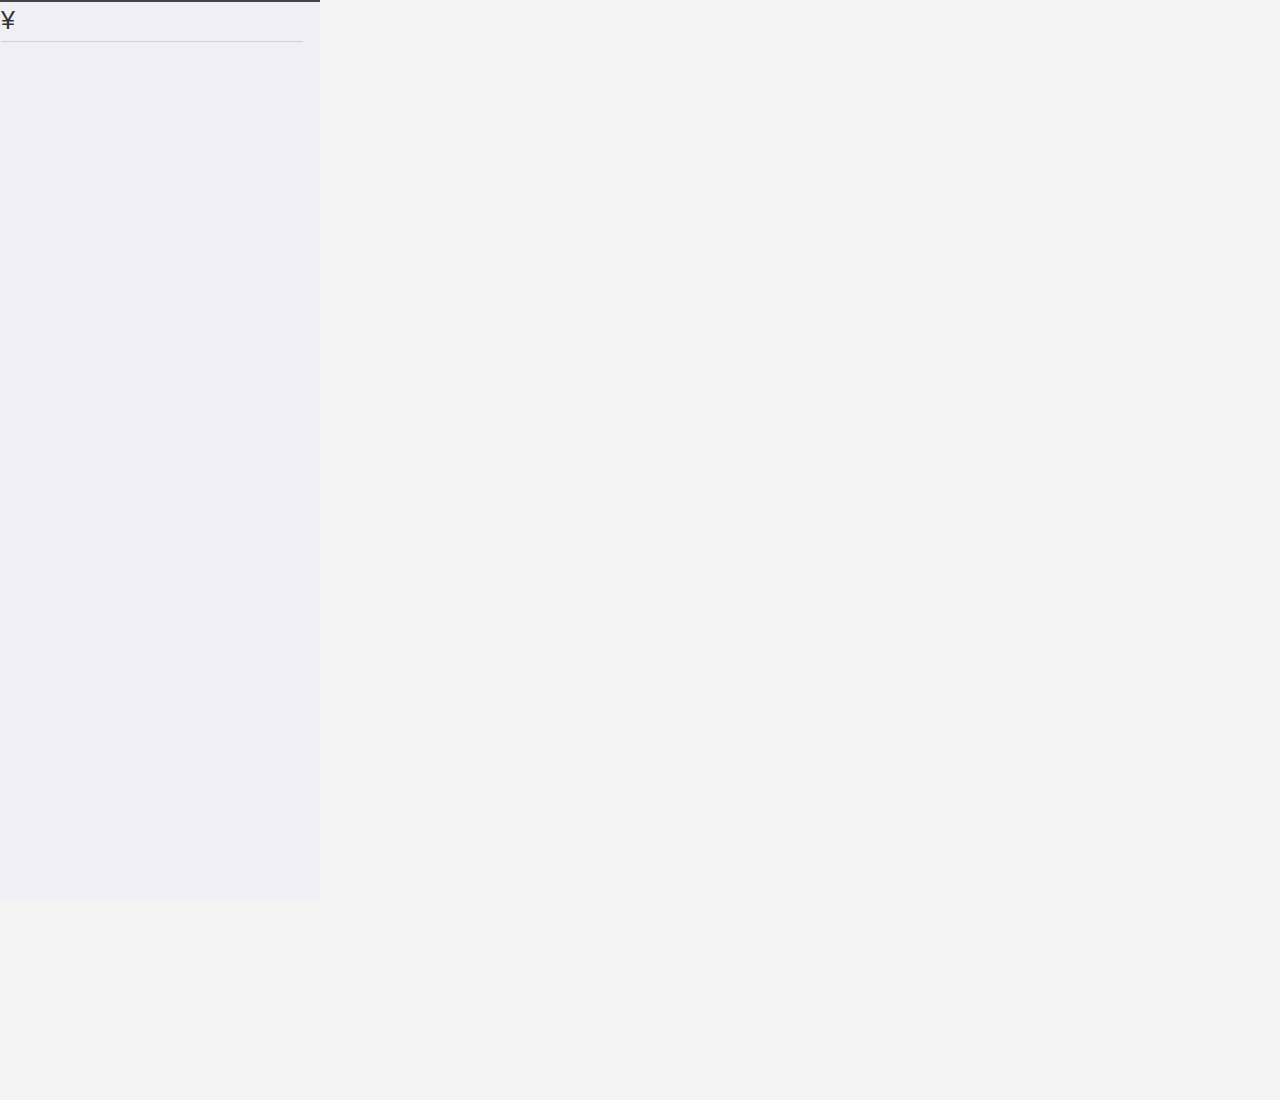
<file: pay/index.html>
<!DOCTYPE html>
    <html lang="en">
    <head>
        <meta charset="UTF-8">
        <meta name="viewport" content="width=device-width, initial-scale=1, maximum-scale=1, minimum-scale=1,user-scalable=no"/>
        <title>支付</title>
        <script src="js/fontSize.js" type="text/javascript"></script>
        <link href="css/index.css" rel="stylesheet"/>
        <style>
            html,
            body {
                height: 100%;
                overflow: hidden;
                position: fixed;
            }
            .wrap {
                position: relative;
                margin: auto;
                max-width: 640px;
                min-width: 320px;
                width: 100%;
                height: 100%;
                background: #F0EFF5;
                overflow: hidden;
            }
            .layer-content {
                position: absolute;
                left: 50%;
                bottom: -200px;
                width: 100%;
                max-width: 640px;
                height: auto;
                z-index: 12;
                -webkit-transform: translateX(-50%);
                transform: translateX(-50%);
            }
            .shuru {
                position: relative;
                margin-bottom: 10px;
            }

            .shuru div {
                border: none;
                width: 95%;
                height: 40px;
                font-size: 25px;
                line-height: 40px;
                border-bottom: 1px solid #CFCFCF;
                text-indent: 30px;
                outline: none;
                white-space: pre;
                overflow-x: scroll;
            }

            .shuru span {
                position: absolute;
                top: 5px;
                font-size: 25px;
            }
            .form_edit {
                width: 100%;
                background: #D1D4DD;
            }

            .form_edit> div {
                margin-bottom: 2px;
                margin-right: 0.5%;
                float: left;
                width: 33%;
                height: 45px;
                text-align: center;
                color: #333;
                line-height: 45px;
                font-size: 18px;
                font-weight: 600;
                background-color: #fff;
                border-radius: 5px;
            }

            .form_edit> div:nth-child(3n) {
                margin-right: 0;
            }

            .form_edit> div:last-child {
                background-color: #DEE1E9;
            }
            .active{
                background-color: #67F85B!important;
            }
        </style>
    </head>
<body>
    <div class="wrap">
        <div class="clear pad4 bgw">
            <img src="image/shop.png" class="shop_img fl"/>
            <p class="shop fl fs32">杂粮煎饼-建外SOHO店</p>
        </div>
    <div class="bgw pad4 pd">
        <form method="post" action="###" id="money_form">
            <div class="mt4 input_money">
                <p class="fs32">消费金额(可询问工作人员应缴费用总额)</p>
                <p class="mt56">
                    <div class="shuru">
                        <span>&yen;</span>
                        <div id="div"></div>
                    </div>
                </p>
            </div>
            <input type="hidden" id="money_val"/>
            <input type="button" value="确认支付" id="btn" class="active pay_btn" disabled="disabled"/>
        </form>
    </div>
    <div class="pad4">
        <p class="support pos_re">
            <i class="line pos_ab l1"></i>
            由运通商务提供技术支持
            <i class="line pos_ab l2"></i>
        </p>
    </div>
</div>

    <div class="layer-content">
        <div class="form_edit clearfix clear">
            <div class="num">1</div>
            <div class="num">2</div>
            <div class="num">3</div>
            <div class="num">4</div>
            <div class="num">5</div>
            <div class="num">6</div>
            <div class="num">7</div>
            <div class="num">8</div>
            <div class="num">9</div>
            <div class="num">.</div>
            <div class="num">0</div>
            <div id="remove">删除</div>
        </div>
    </div>
<script src="js/jquery-3.1.1.min.js"></script>
<script>
    $(function(){
        // 监听#div内容变化，改变支付按钮的颜色
        $('#div').bind('DOMNodeInserted', function(){
            if($("#div").text()!="" || $("#div").text()>'0'){
                $('.pay_btn').removeClass('active');
                $('.pay_btn').attr('disabled', false);
            }else{
                $('.pay_btn').addClass('active');
                $('.pay_btn').attr('disabled', true);
            }
        });
        $('#div').trigger('DOMNodeInserted');

        $('.shuru').click(function(e){
            $('.layer-content').animate({
                bottom: 0
            }, 200);
            e.stopPropagation();
        });
        $('.wrap').click(function(){
            $('.layer-content').animate({
                bottom: '-200px'
            }, 200)
        });

        $('.form_edit .num').click(function(){
            var oDiv = document.getElementById("div");
            oDiv.innerHTML += this.innerHTML;
        });
        $('#remove').click(function(){
            var oDiv = document.getElementById("div");
            var oDivHtml = oDiv.innerHTML;
            oDiv.innerHTML = oDivHtml.substring(0,oDivHtml.length-1);
        });
        $("#btn").on("click",function(){
            $("#money_val").val($("#div").text());
            console.log($("#div").text());
            console.log($("#money_val").val());
            $("#money_form").submit();
        })
        $("#sub1").on('click',function(e){
            if($("#uname").val() == ''){
                e.preventDefault();
                alert('用户名不能为空！');
            }else if($("#upass").val() == ''){
                e.preventDefault();
                alert('密码不能为空！');
            }else {
                $("#vgForm").submit();
            }
        })
    })
</script>
</body>
</html>
</file>
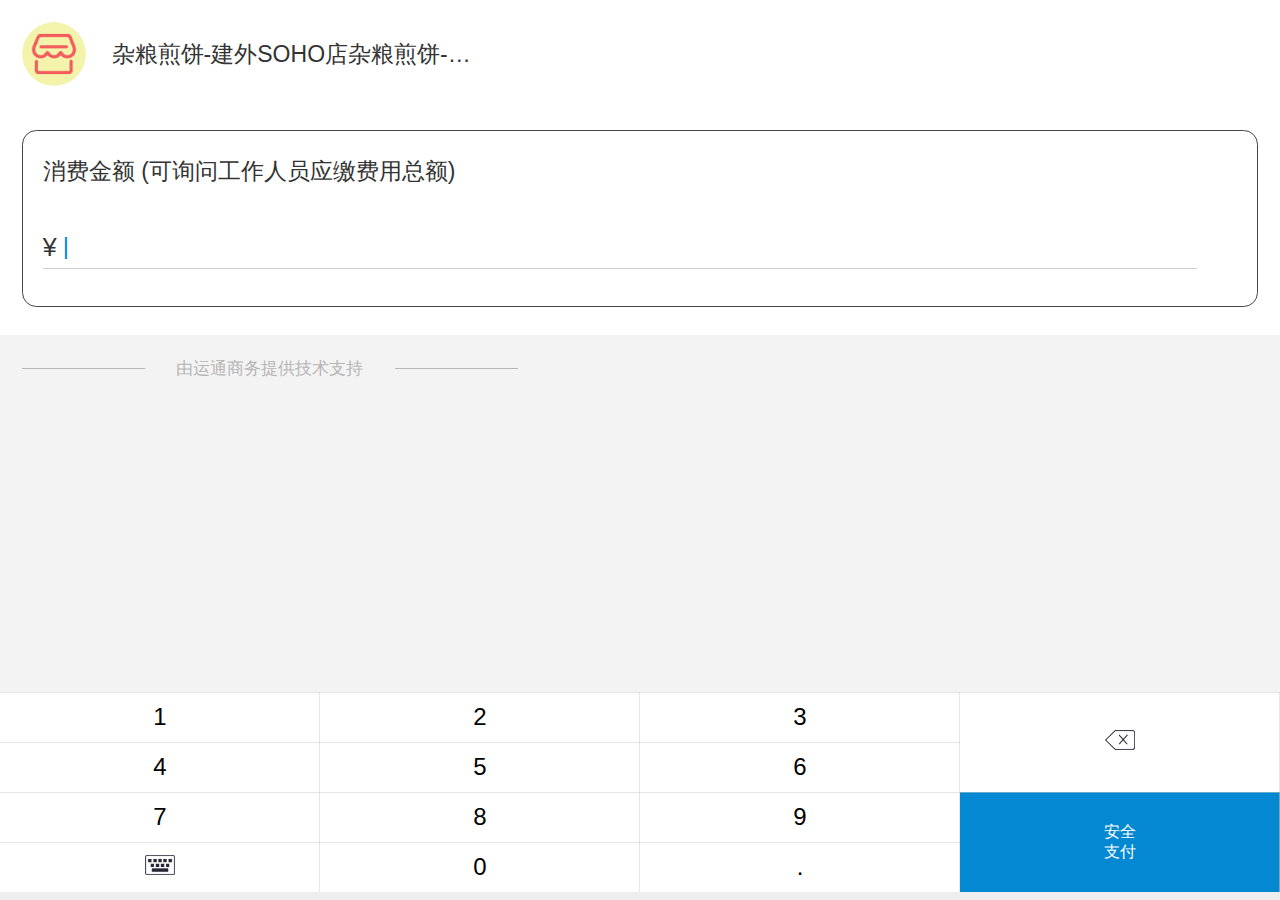
<file: pay/keyPlug/index.html>
<!DOCTYPE html>
<html lang="en">
<head>
    <meta charset="UTF-8">
    <meta name="viewport" content="width=device-width, initial-scale=1, maximum-scale=1, minimum-scale=1,user-scalable=no"/>
    <title>键盘</title>
    <script src="js/fontSize.js" type="text/javascript"></script>
    <!--基础样式 和本例中输入框样式-->
    <link href="css/index.css" rel="stylesheet"/>
    <!--键盘样式-->
    <link href="css/key.css" rel="stylesheet"/>
    <style>
        .mask{
            width: 100%;
            height: 100%;
            position: fixed;
            top: 0;
            left: 0;
            background-color: rgba(0,0,0,0.3);
            color: #000000;
            display: none;
        }
        .alert{
            width: 7.733333rem;
            height: 5.52rem;
            background-color: #ffffff;
            border-radius: 10px;
            position: absolute;
            top: 0;
            left: 0;
            right: 0;
            bottom: 0;
            margin: auto;
        }
        .alert p{
            width: 7.733333rem;
            text-align: center;
        }
        .alert p:first-child{
            border-bottom: 1px solid #ECEDEE;
            height: 1.333333rem;
            line-height: 1.333333rem;
            font-size: 0.48rem;
        }
        .tip_spe{
            font-size: 0.4rem;
            color: #DE2020;
            padding: 0.5rem 0.2rem 0 0.2rem;
            width: 7.333333rem!important;
        }
        .sure{
            width: 4.906667rem;
            height: 1rem;
            position: absolute;
            color: #6093fc;
            border: 1px solid #6093fc;
            background-color: #ffffff;
            border-radius: 10px;
            left: 0;
            right: 0;
            bottom: 0.88rem;
            margin: auto;
            -webkit-appearance: none;
            font-size: 0.4rem;
        }
    </style>
    <script>
        var userAgent = navigator.userAgent.toLowerCase();
        var verson = '';
        if(userAgent.match(/MicroMessenger/i)=="micromessenger") {
            verson = 'wx';
        }else if(userAgent.match(/Alipay/i)=="alipay"){
            verson = 'ali';
        }
        else {
//            window.location.href = 'tips.html';

        }
        var url = window.location.href;
        var para = url.split('?')[1];
        var to = para.split('=')[1];
        /*获取店铺信息*/
        var shops = document.getElementsByClassName('shop');
        var xhr = new XMLHttpRequest();
        xhr.open('get','http://machong8888.6655.la/pay/shopname?token='+to,true);
        xhr.send(null);
        xhr.onreadystatechange = function(){
            if (xhr.readyState == 4){
                if(xhr.status == 200){
                    var result = xhr.responseText;
                    var res = JSON.parse(result);
                    if(res.status == 1){
                        shops[0].innerHTML = res.data;
                    }else if(res.status == 0){
                        tip.innerHTML = res.data;
                        mask.style.display = 'block';
                    }

                }
            }
        };
    </script>
</head>
<body>
<div class="wrap">
    <div class="clear pad4 bgw">
        <img src="image/shop.png" class="shop_img fl"/>
        <p class="shop fl fs32" style="width: 7rem;white-space:nowrap;overflow:hidden;text-overflow:ellipsis;">杂粮煎饼-建外SOHO店杂粮煎饼-建外SOHO店杂粮煎饼-建外SOHO店杂粮煎饼-建外SOHO店杂粮煎饼-建外SOHO店</p>
    </div>
    <div class="bgw pad4 pd">
        <div class="mt4 input_money">
            <p class="fs32">消费金额&nbsp;(可询问工作人员应缴费用总额)</p>
            <div class="mt56">
                <div class="shuru">
                    <span class="rmb">&yen;</span>
                    <div id="div" class="show"></div>
                    <div id="mdiv1"><span id="guangbiao">|</span></div>
                </div>
            </div>
        </div>
    </div>
</div>
<!--键盘容器-->
<div id="key"></div>
<div class="pad4">
    <p class="support pos_re">
        <i class="line pos_ab l1"></i>
        由运通商务提供技术支持
        <i class="line pos_ab l2"></i>
    </p>
</div>
<!--提示弹框-->
<div id="mask" class="mask">
    <div class="alert">
        <p id="error">提示</p>
        <p id="tip" class="tip_spe">请输入</p>
        <input type="button" value="确认" class="sure" id="sure"/>
    </div>
</div>
<!--引入插件-->
<script src="js/key.js" type="text/javascript"></script>
<script>
    var tip = document.getElementById('tip');
    var sure = document.getElementById('sure');
    var mask = document.getElementById('mask');
    sure.onclick = function(){
        mask.style.display = 'none';
        if(verson == 'wx'){
            //取消支付 退出微信浏览器
            WeixinJSBridge.call('closeWindow');
        }
        if(verson == 'ali'){
            //取消支付 退出支付宝浏览器
            AlipayJSBridge.call('vibrate');
            AlipayJSBridge.call('toast', {
                content: '支付取消！',
                type: 'fail',
                duration: 1000
            }, function(){
                AlipayJSBridge.call('closeWebview');
            });
        }
    };
    /*实例化插件*/
    var definedKey = new CreatKey();
    definedKey.keyInit({
        ele:"key",      /*容器div id*/
        cursor:"guangbiao", /*光标id*/
        num:"div",       /*显示输入数值的div id*/
        ale:"mask",   /*弹框*/
        tip:"tip",     /*弹框信息*/
        sure:"sure",    /*确认按钮*/
        token:to,       /*获取的token值*/
        browser:verson   /*浏览器是微信还是支付宝内置的*/
    });
</script>
</body>
</html>
</file>
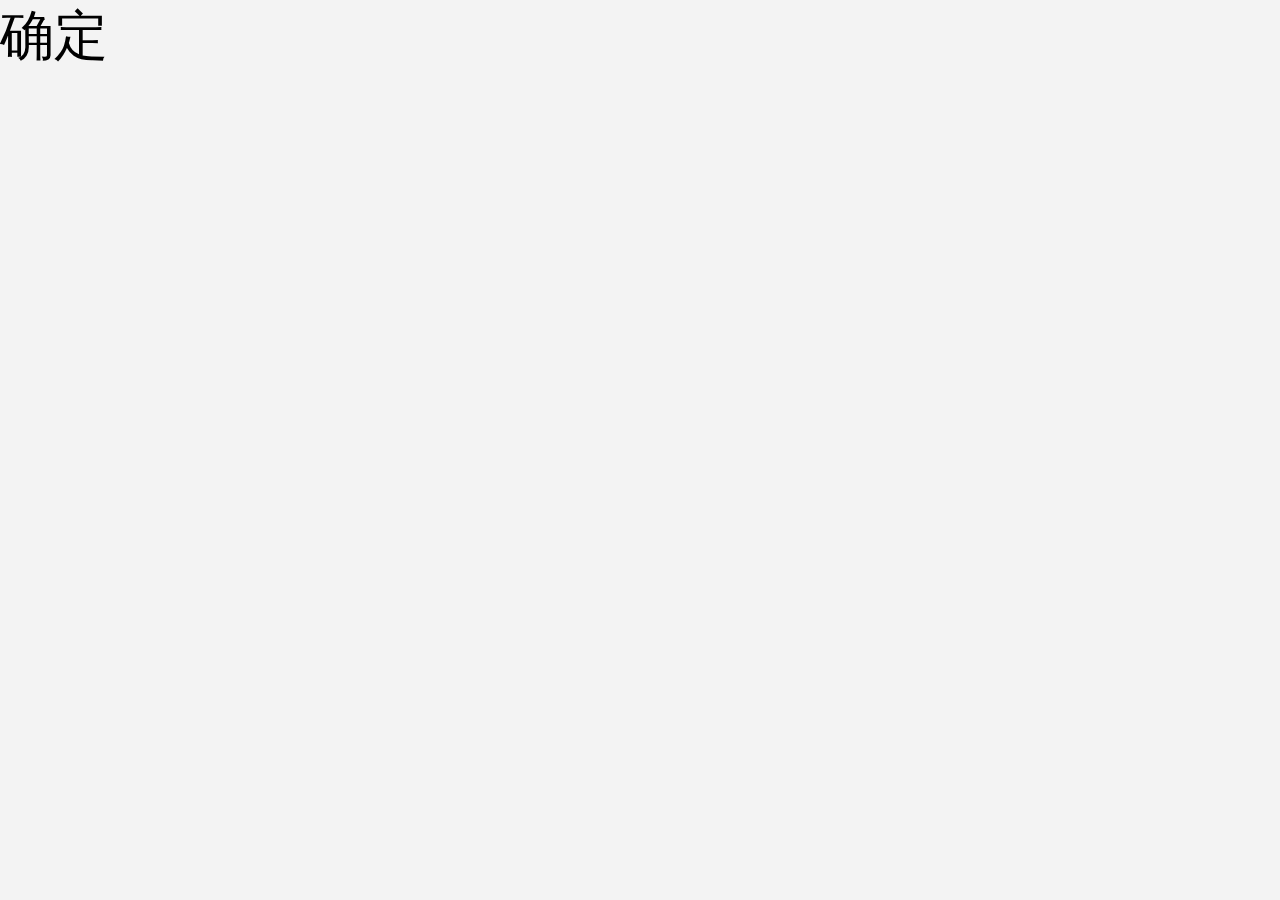
<file: pay/alert.html>
<!DOCTYPE html>
<html lang="en">
<head>
    <meta charset="UTF-8">
    <meta name="viewport" content="width=device-width, initial-scale=1, maximum-scale=1, minimum-scale=1,user-scalable=no"/>
    <title>出库</title>
    <script src="js/fontSize.js" type="text/javascript"></script>
    <link href="css/index.css" rel="stylesheet"/>
    <style>
        .theme-popover-mask {
            z-index: 9998;
            position:fixed;
            top:0;
            left:0;
            width:100%;
            height:100%;
            background:rgba(0,0,0,0.4);
            display:none
        }
        .theme-popover {
            z-index:9999;
            position:fixed;
            top:50%;
            left:50%;
            margin-top: -2rem;
            margin-left: -4rem;
            width:8rem;
            height: 4rem;
            border-radius:10px;
            border:solid 1px #666;
            background-color:#fff;
            display:none;
            box-shadow: 0 0 0.133333rem #666;
        }
        .theme-poptit {
            height: 1rem;
            line-height: 1rem;
            position: relative;
            font-size: 0.426666rem;
            font-weight: bold;
            text-align: center;
        }
        .theme-popbod{
            text-align: center;
            border-bottom: 1px solid #ddd;
            height: 1.8rem;
            font-size: 0.32rem;
            line-height: 1.8rem;
        }
        .close{
            font-size: 0.32rem;
            text-align: center;
            height: 1.2rem;
            line-height: 1.2rem;
        }
    </style>
</head>
<body>
<div class="theme-buy">
    <a class="btn btn-primary btn-large theme-login" href="javascript:;">确定</a>
</div>
<div class="theme-popover-mask">
    <div class="theme-popover">
        <div class="theme-poptit">
            错误提示
        </div>
        <div class="form-div">
            <div class="theme-popbod">
                您输入的金额不正确
            </div>
        </div>
        <div class="close">
            知道了
        </div>
    </div>
</div>
<script type="text/javascript">
    var btn = document.getElementsByClassName("btn")[0];
    var popover = document.getElementsByClassName("theme-popover")[0];
    var mask = document.getElementsByClassName("theme-popover-mask")[0];
    var close = document.getElementsByClassName("close")[0];
    btn.onclick = function(){
        mask.style.display = "block";
        popover.style.display = "block";
    };
    close.onclick = function(){
        mask.style.display = "none";
        popover.style.display = "none";
    }
</script>
</body>
</html>
</file>
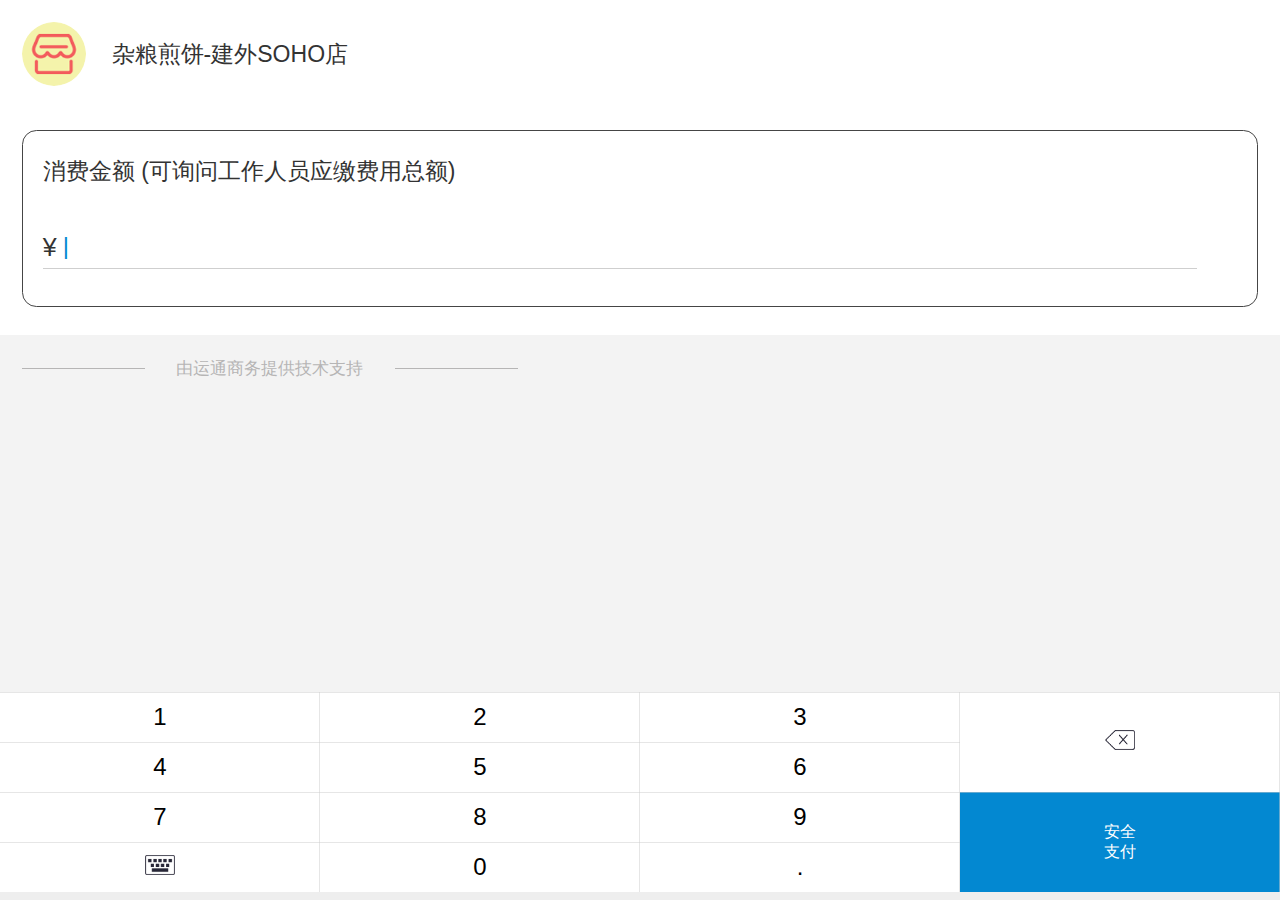
<file: pay/jianpan.html>
<!DOCTYPE html>
<html lang="en">
<head>
    <meta charset="UTF-8">
    <meta name="viewport" content="width=device-width, initial-scale=1, maximum-scale=1, minimum-scale=1,user-scalable=no"/>
    <title>键盘</title>
    <script src="js/fontSize.js" type="text/javascript"></script>
    <link href="css/index.css" rel="stylesheet"/>
    <style>
        .head article{color:#fff;font-size:18px;}
        #mdiv1{position:absolute;z-index:1;left:20px;top:4px;font-size:24px;color:#0388d1;}
        .foot{position:fixed;left:0;bottom:0;height:208px;background:#eee;width:100%;display:block;}
        .foot_key{width:100%;height:208px;background:#eee;moz-user-select: -moz-none;-moz-user-select: none;-o-user-select:none;-khtml-user-select:none;-webkit-user-select:none;-ms-user-select:none;user-select:none;}
        .tab_key{width:100%;border-collapse: collapse;}
        .tab_key tr td{width:25%;text-align: center;line-height: 50px;font-size: 24px;background: #fff;position: relative;}
        .tab_key tr td:after{content: "";position: absolute;left: 0;top: 0;width: 200%;height: 200%;border-right: 1px solid #ccc;border-top: 1px solid #ccc;-webkit-box-sizing: border-box;box-sizing: border-box;-webkit-transform: scale(0.5);transform: scale(0.5);-webkit-transform-origin: left top;transform-origin: left top;}
        .shuru {position: relative;margin-bottom: 10px;  }
        .show {border: none;width: 95%;height: 40px;font-size: 25px;line-height: 40px;border-bottom: 1px solid #CFCFCF;text-indent: 30px;outline: none;white-space: pre;overflow-x: scroll;}
        .rmb{position: absolute;top: 5px;font-size: 25px;}
        .form_edit> div {margin-bottom: 2px;margin-right: 0.5%;float: left;width: 33%;height: 45px;text-align: center;color: #333;line-height: 45px;font-size: 18px;font-weight: 600;background-color: #fff;border-radius: 5px;}
        .theme-popover-mask {
            z-index: 9998;
            position:fixed;
            top:0;
            left:0;
            width:100%;
            height:100%;
            background:rgba(0,0,0,0.4);
            display:none;
        }
        .theme-popover {
            z-index:9999;
            position:fixed;
            top:50%;
            left:50%;
            margin-top: -2rem;
            margin-left: -4rem;
            width:8rem;
            height: 4rem;
            border-radius:10px;
            border:solid 1px #666;
            background-color:#fff;
            display: block;
            box-shadow: 0 0 0.133333rem #666;
        }
        .theme-poptit {
            height: 1rem;
            line-height: 1rem;
            position: relative;
            font-size: 0.426666rem;
            font-weight: bold;
            text-align: center;
        }
        .theme-popbod{
            text-align: center;
            border-bottom: 1px solid #ddd;
            height: 1.8rem;
            font-size: 0.32rem;
            line-height: 1.8rem;
        }
        .close{
            font-size: 0.32rem;
            text-align: center;
            height: 1.2rem;
            line-height: 1.2rem;
        }
    </style>
</head>
<body>
<div class="wrap">
    <div class="clear pad4 bgw">
        <img src="image/shop.png" class="shop_img fl"/>
        <p class="shop fl fs32">杂粮煎饼-建外SOHO店</p>
    </div>
    <div class="bgw pad4 pd">
        <form method="post" action="###" id="money_form">
            <div class="mt4 input_money">
                <p class="fs32">消费金额&nbsp;(可询问工作人员应缴费用总额)</p>
                <p class="mt56">
                <div class="shuru">
                    <span class="rmb">&yen;</span>
                    <div id="div" class="show"></div>
                    <div id="mdiv1"><span id="guangbiao">|</span></div>
                </div>
                </p>
            </div>
            <input type="hidden" id="money_val"/>
        </form>
    </div>
    <div class="pad4">
        <p class="support pos_re">
            <i class="line pos_ab l1"></i>
            由运通商务提供技术支持
            <i class="line pos_ab l2"></i>
        </p>
    </div>
</div>
<!--键盘-->
<footer class="foot" id="foot">
    <div class="foot_key" id="foot_key">
        <table class="tab_key">
            <tr>
                <td>1</td>
                <td>2</td>
                <td>3</td>
                <td rowspan="2"><img src="image/del.png" width="30" height="20"></td>
                </tr>
            <tr>
                <td>4</td>
                <td>5</td>
                <td>6</td>
            </tr>
            <tr>
                <td>7</td>
                <td>8</td>
                <td>9</td>
                <td id="paybtn" rowspan="2" style="line-height:20px;background:#0388d1;color:#fff;font-size:16px">安全<br>支付</td>
            </tr>
            <tr>
                <td id="svgLineTutorial" ><img src="image/key.png" width="30" height="20"></td>
                <td>0</td>
                <td>.</td>
            </tr>
        </table>
    </div>
</footer>
<div class="theme-popover-mask">
    <div class="theme-popover">
        <div class="theme-poptit">
            错误提示
        </div>
        <div class="form-div">
            <div class="theme-popbod">
                您输入的金额不正确
            </div>
        </div>
        <div class="close">
            知道了
        </div>
    </div>
</div>
<script src="js/jquery-3.1.1.min.js"></script>
<script>
    $(function(){
        /*光标闪动*/
        var itvShow = true;
        var itv = setInterval(function(){
            if(itvShow){
                itvShow = false;
                $('#guangbiao').show();
            }else{
                itvShow = true;
                $('#guangbiao').hide();
            }
        },600);
        /*点击改变背景色*/

        var el = null;
        function getEvent(el, e, type) {
            e = e.changedTouches[0];
            var event = document.createEvent('MouseEvents');
            event.initMouseEvent(type, true, true, window, 1, e.screenX, e.screenY, e.clientX, e.clientY, false, false, false, false, 0, null);
            event.forwardedTouchEvent = true;
            return event;
        }
        $('td').on('touchstart',function(e){
            var firstTouch = e.touches[0];
            el = firstTouch.target;
            var obj = $(this);
            backColor = obj.css('background');
            $(el).css('background','#ccc');
            setTimeout(function(){
                obj.css('background',backColor);
            },50);
        });
        $('td').on('touchend',function(e){
            e.preventDefault();
            var event = getEvent(el, e, 'click');
            el.dispatchEvent(event);
        });
        $('td').on('click', function (e) {
            $("#mdiv1").hide();
            var key = $(this).html();
            if(key=='<img src="image/del.png" width="30" height="20">' ||
                    key=='<img src="image/del.png" width="30" height="20" style="-webkit-touch-callout: none; -webkit-user-select: none;">'){
                key='X';
            }
            if(key=='安全<br>支付'){
                pay();
                return;
            }
            if(key=='<img src="image/key.png" width="30" height="20">' ||
                    key=='<img src="image/key.png" width="30" height="20" style="-webkit-touch-callout: none; -webkit-user-select: none;">'){
                clskey();
                return;
            }
            hkey(key);
        });
        $("#div").on("click",function(){
            showkey();
        });
        var reg = /(^[1-9]([0-9]+)?(\.[0-9]{1,2})?$)|(^(0){1}$)|(^[0-9]\.[0-9]([0-9])?$)/;
        function pay(){
            $("#money_val").val($("#div").html());
            if(!reg.test($("#money_val").val())){
                $(".theme-popover-mask").show();
            }else {
                $("#money_form").submit();
            }
        }
        function hkey(v){
            if(v == 'X'){
                var str = $("#div").html();
                if(str!=""){
                    $("#div").html(str.substring(0,str.length-1));
                }else {
                    $("#mdiv1").show();
                }
            }else {
                $("#div").html($("#div").html()+v);
            }
        }
        function clskey(){
            $("footer").hide();
            $('#mdiv1').hide();
            window.scrollTo(0,0);
        }
        function showkey(){
            $("footer").show();
            $("#mdiv1").show();
        }

        $(".close").on('click',function(){
            $("#div").html('');
            $('.theme-popover-mask').hide();
        })
    })
</script>
</body>
</html>
</file>
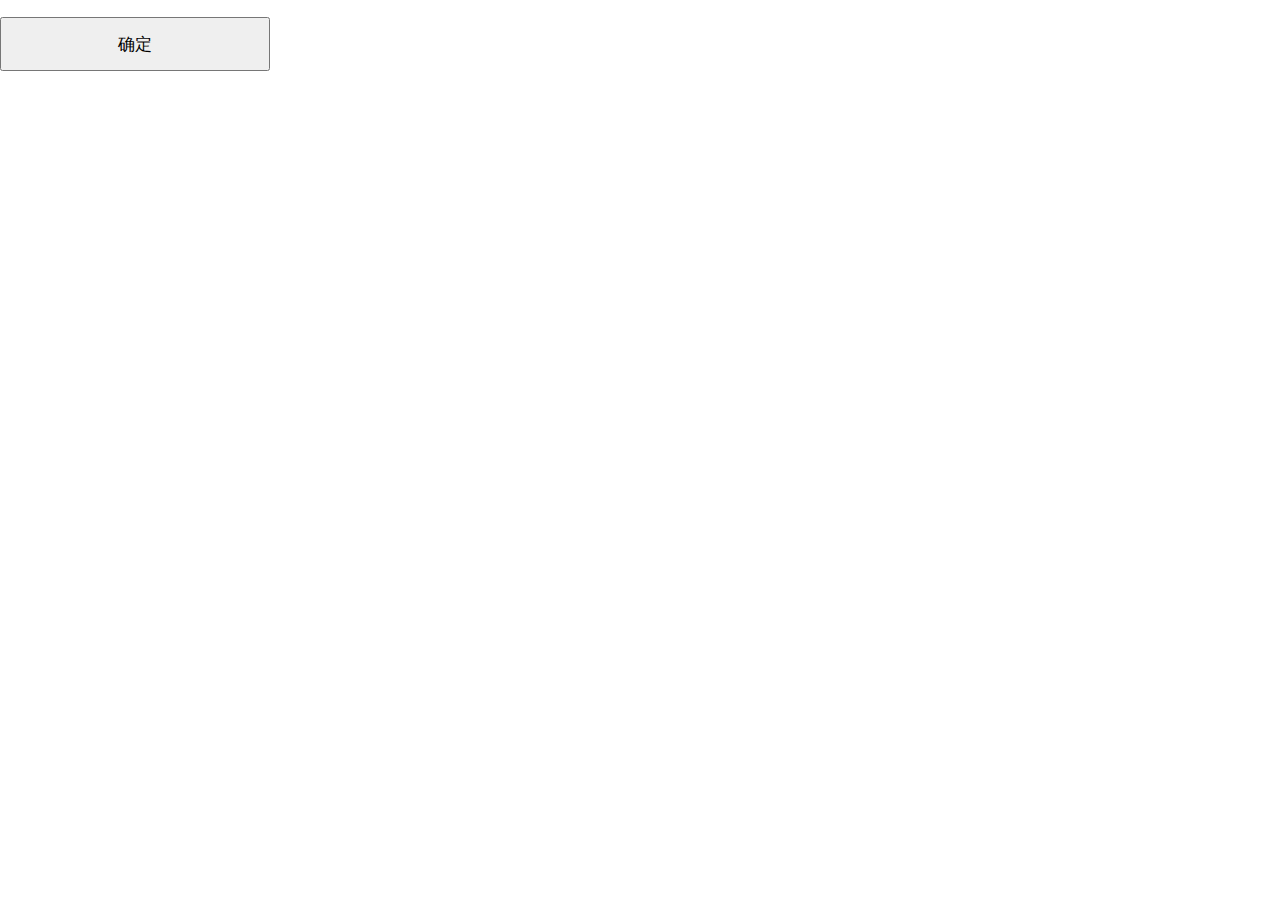
<file: pay/big/bing.html>
<!DOCTYPE html>
<html lang="en">
<head>
    <meta charset="UTF-8">
    <meta name="viewport" content="width=device-width, initial-scale=1, maximum-scale=1, minimum-scale=1,user-scalable=no"/>
    <title>Title</title>
    <script src="fontSize.js"></script>
    <link href="big.css" rel="stylesheet"/>
</head>
<body>
    <input value="确定" type="button" style="width: 5rem;height: 1rem;font-size: 0.32rem"/>
    <div class="mask">
        <div class="alert_pover">
            <div class="alert">
                <div class="theme-poptit">
                    错误提示
                </div>
                <div class="form-div">
                    <div class="theme-popbod">
                        您输入的金额不正确
                    </div>
                </div>
                <div class="close">
                    知道了
                </div>
            </div>
        </div>
    </div>
    <script src="jquery-1.8.3.min.js"></script>
<script>
    $(function(){
        $("input").on("click",function(){
            $(".mask").show();
        })
        $(".close").on("click",function(){
            $(".mask").hide();
        });
    })
</script>
</body>
</html>
</file>
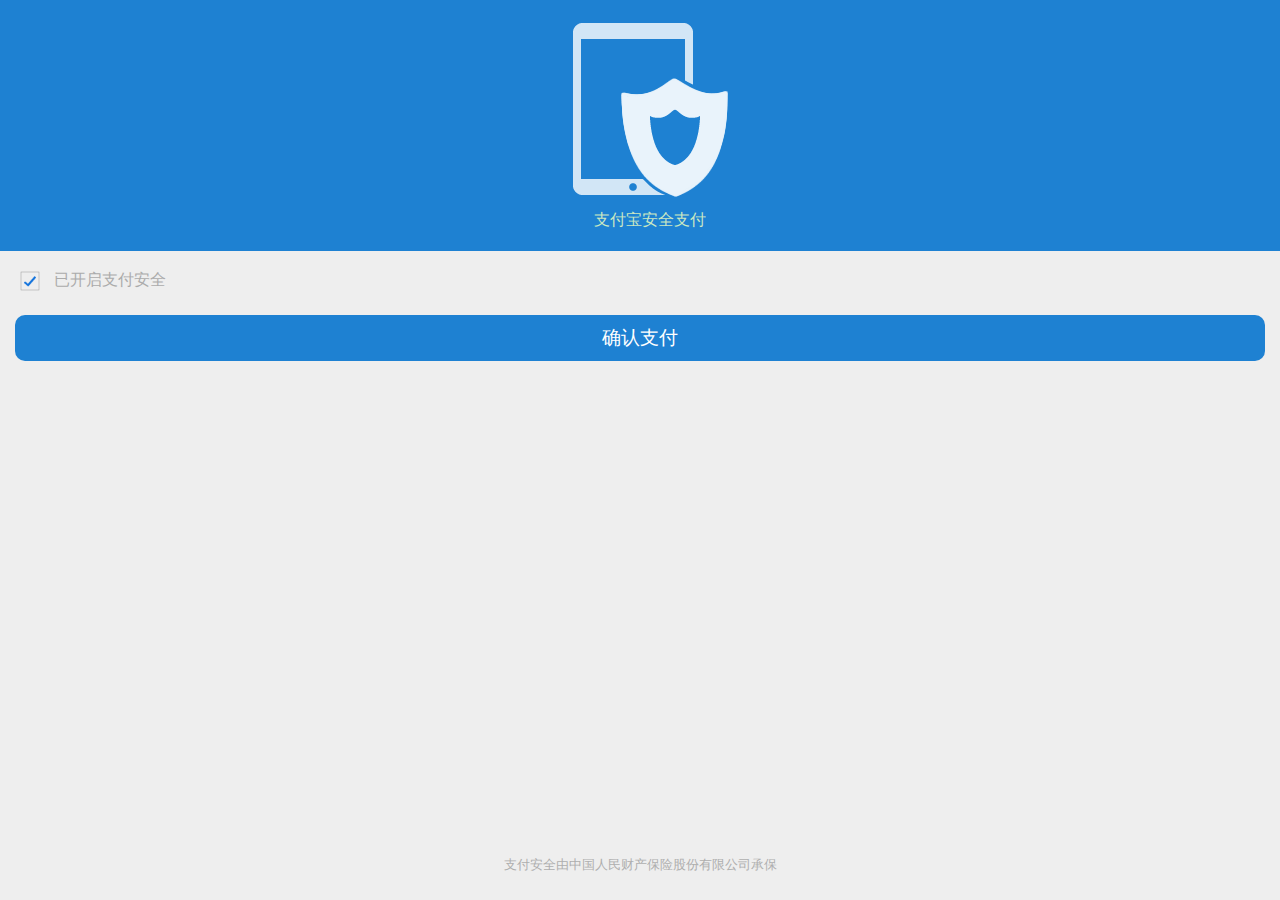
<file: pay/keyPlug/ali-safePay.html>
<!DOCTYPE html>
<html>
<head>
    <title>支付宝安全支付</title>
    <meta http-equiv="Content-Type" content="text/html;charset=utf-8">
    <meta name="viewport" content="width=device-width,initial-scale=1.0,maximum-scale=1.0,user-scalable=0" />
    <meta name="apple-mobile-web-app-capable" content="yes">
    <meta name="apple-mobile-web-app-status-bar-style" content="black">
    <meta name="format-detection" content="telephone=no">
    <style type="text/css">
        body{padding: 0;margin:0;background-color:#eeeeee;font-family: '黑体';}
        .pay-main{background-color: #1E81D2;padding-top: 20px;padding-left: 20px;padding-bottom: 20px;}
        .pay-main img{margin: 0 auto;display: block;}
        .pay-main .lines{margin: 0 auto;text-align: center;color:#cae8c2;font-size:12pt;margin-top: 10px;}
        .tips .img{margin: 20px;}
        .tips .img img{width:20px;}
        .tips span{vertical-align: top;color:#ababab;line-height:18px;padding-left: 10px;padding-top:0px;}
        .action{background:#1E81D2;padding: 10px 0;color:#ffffff;text-align: center;font-size:14pt;border-radius: 10px 10px; margin: 15px;}
        .action:focus{background:#1E81D2;}
        .action.disabled{background-color:#aeaeae;}
        .footer{position: absolute;bottom:0;left:0;right:0;text-align: center;padding-bottom: 20px;font-size:10pt;color:#aeaeae;}
        .footer .ct-if{margin-top:6px;font-size:8pt;}
    </style>
</head>
<body>
<div class="conainer">
    <div class="pay-main">
        <img src="image/pay_logo.png"/>
        <div class="lines"><span>支付宝安全支付</span></div>
    </div>
    <div class="tips">
        <div class="img">
            <img src="image/pay_ok_ali.png"/>
            <span>已开启支付安全</span>
        </div>
    </div>
    <div id="action" class="action">确认支付</div>
    <div class="footer"><div>支付安全由中国人民财产保险股份有限公司承保</div><div class="ct-if"></div></div>
</div>
<script type="text/javascript">

</script>
</body>
</html>
</file>
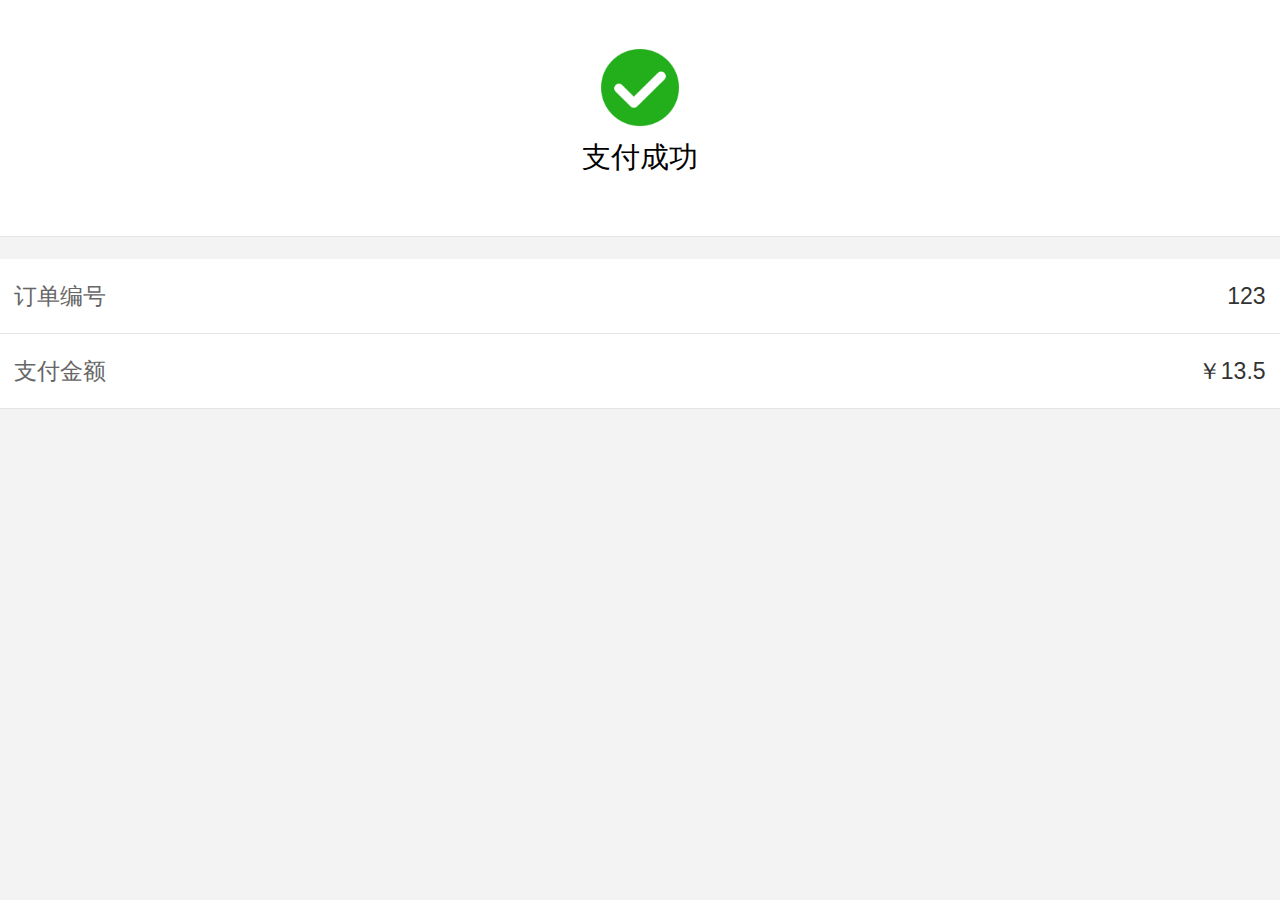
<file: pay/keyPlug/success.html>
<!DOCTYPE html>
<html lang="en">
<head>
    <meta charset="UTF-8">
    <meta name="viewport" content="width=device-width, initial-scale=1, maximum-scale=1, minimum-scale=1,user-scalable=no"/>
    <title>支付完成</title>
    <script src="js/fontSize.js" type="text/javascript"></script>
    <link href="css/success.css" rel="stylesheet"/>
</head>
<body>
    <div class="cont bor">
        <div class="center">
            <img src="image/success.png" class="suc_icon"/>
            <p class="suc_text">支付成功</p>
        </div>
    </div>
    <div class="mes_detail">
        <div class="mes_area bor clear">
            <span class="font fl">订单编号</span>
            <span class="num_fon fr" id="order">10021014830713813446358</span>
        </div>
        <div class="mes_area bor clear">
            <span class="font fl">支付金额</span>
            <span class="num_fon fr" id="amount">30.00</span>
            <span class="num_fon fr">￥</span>
        </div>
    </div>
<script>
    var amount = document.getElementById('amount');
    var order = document.getElementById('order');
    //var url = window.location.href;
    var arr = [];
    var url = 'html?order=123&amount=13.5';
    var para = url.split('?')[1];
    var list = para.split('&');
    for(var i = 0; i<list.length;i++){
        var s = list[i].split('=')[1];
        arr.push(s);
    }
    order.innerHTML = arr[0];
    amount.innerHTML = arr[1];
</script>
</body>
</html>
</file>
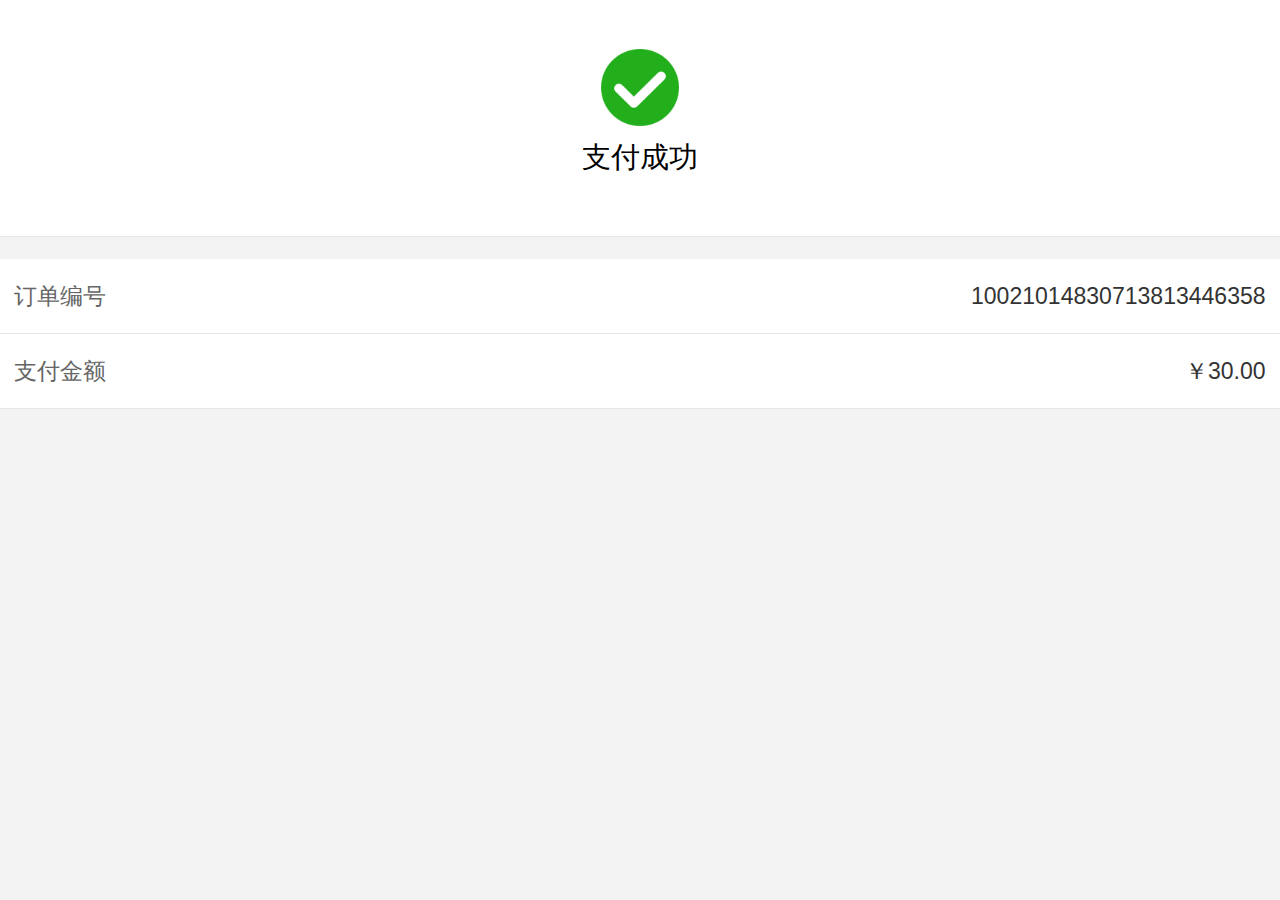
<file: pay/keyPlug/success1.html>
<!DOCTYPE html>
<html lang="en">
<head>
    <meta charset="UTF-8">
    <meta name="viewport" content="width=device-width, initial-scale=1, maximum-scale=1, minimum-scale=1,user-scalable=no"/>
    <title>支付完成</title>
    <script src="js/fontSize.js" type="text/javascript"></script>
    <link href="css/success.css" rel="stylesheet"/>
    <style>
        .action{width: 10rem;margin: 0.5rem auto 0;display: block;}
    </style>
</head>
<body>
<div id="con">
    <div class="cont bor">
        <div class="center">
            <img src="image/success.png" class="suc_icon"/>
            <p class="suc_text">支付成功</p>
        </div>
    </div>
    <div class="mes_detail">
        <div class="mes_area bor clear">
            <span class="font fl">订单编号</span>
            <span class="num_fon fr" id="order">10021014830713813446358</span>
        </div>
        <div class="mes_area bor clear">
            <span class="font fl">支付金额</span>
            <span class="num_fon fr" id="amount">30.00</span>
            <span class="num_fon fr">￥</span>
        </div>
    </div>
</div>
<script>
    var amount = document.getElementById('amount');
    var order = document.getElementById('order');
    var url = window.location.href;
    var arr = [];
    var para = url.split('?')[1];
    var list = para.split('&');
    for(var i = 0; i<list.length;i++){
        var s = list[i].split('=')[1];
        arr.push(s);
    }
    order.innerHTML = arr[0];
    amount.innerHTML = arr[1];
	var userAgent = navigator.userAgent.toLowerCase();
    if(userAgent.match(/Alipay/i)=="alipay"){
        var suc_icon = document.getElementsByClassName('suc_icon')[0];
        suc_icon.setAttribute('src','image/success_al.png');
        var con =  document.getElementById('con');
        var img = document.createElement('img');
        img.setAttribute('src','image/ad.jpg');
        img.setAttribute('class','action');
        img.setAttribute('id','red_bag');
        con.appendChild(img);
        var red = document.getElementById('red_bag');
        red.onclick = function(){
            window.location.href="https://qr.alipay.com/c1x03887zsdbaqnlacc3j2f";
        };
    }
</script>
</body>
</html>
</file>
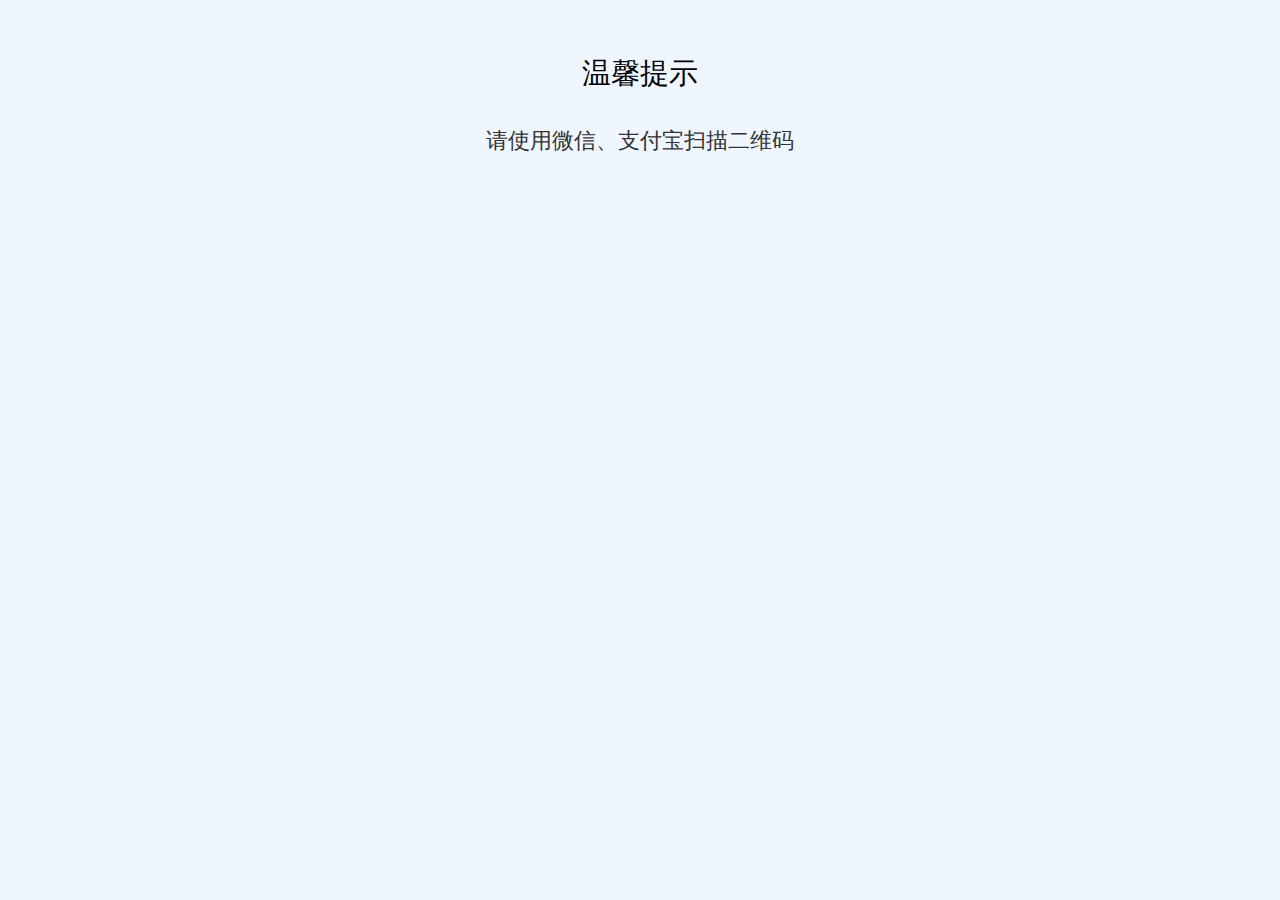
<file: pay/keyPlug/tips.html>
<!DOCTYPE html>
<html lang="en">
<head>
    <meta charset="UTF-8">
    <meta name="viewport" content="width=device-width, initial-scale=1, maximum-scale=1, minimum-scale=1,user-scalable=no"/>
    <title>提示</title>
    <script src="js/fontSize.js" type="text/javascript"></script>
    <!--<link href="css/index.css" rel="stylesheet"/>-->
    <style>
        *{padding: 0;margin: 0;}
        body{
            background-color: #EFF6FF;
            padding-top: 1rem;
        }
        .tip{
            font-size: 0.533333rem;
            text-align: center;
        }
        img{
            width: 1.2rem;
            height: 1.2rem;
            margin: 0.4rem auto 0;
            display: block;
        }
        .tip_del{
            margin-top: 0.6rem;
            font-size: 0.4rem;
            color: #333333;
        }
    </style>
</head>
<body>
    <p class="tip">温馨提示</p>
    <!--<img src="image/shop.png"/>-->
    <p class="tip tip_del">请使用微信、支付宝扫描二维码</p>
</body>
</html>
</file>
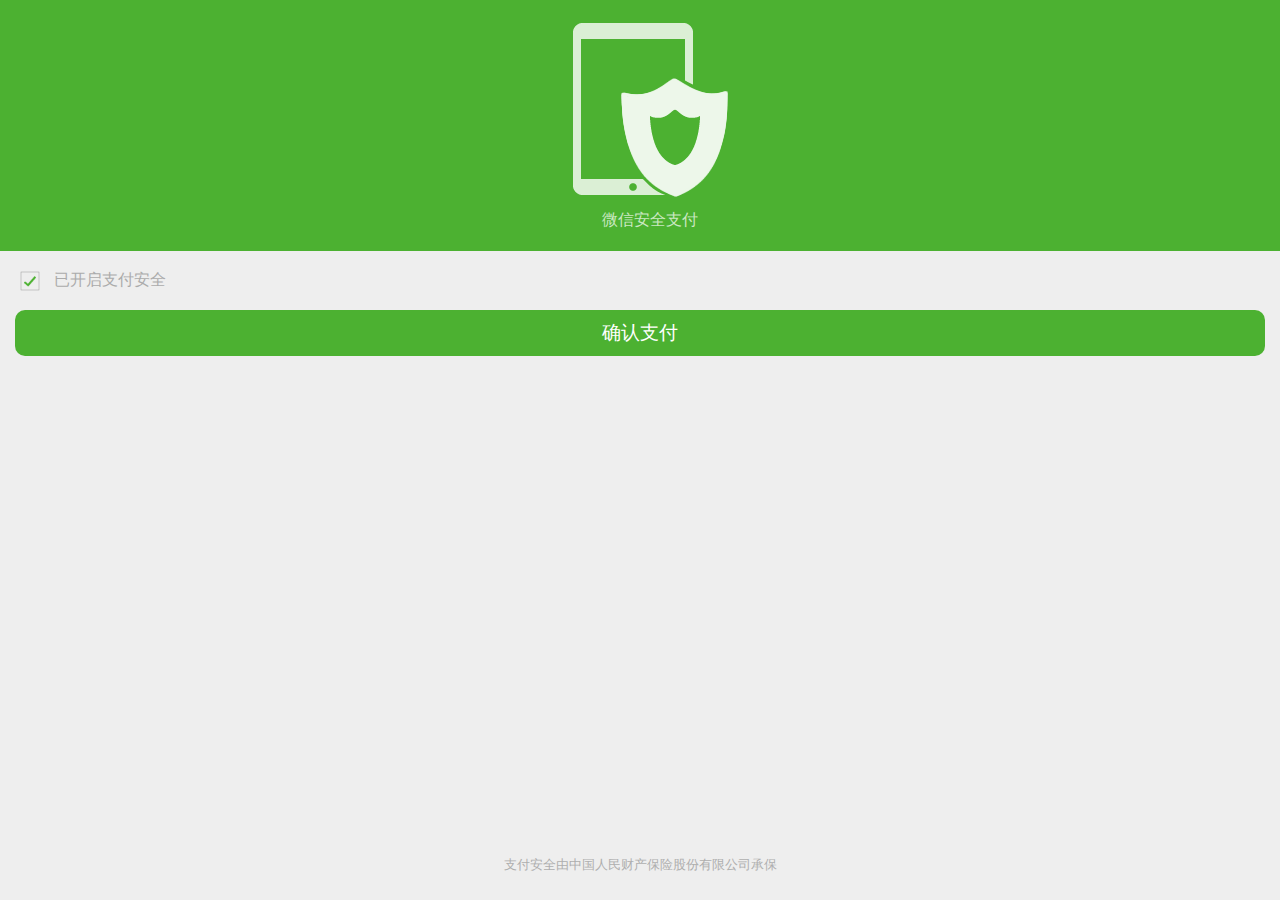
<file: pay/keyPlug/wx-safePay.html>
<!DOCTYPE html>
<html>
<head>
    <title>微信安全支付</title>
    <meta http-equiv="Content-Type" content="text/html;charset=utf-8">
    <meta name="viewport" content="width=device-width,initial-scale=1.0,maximum-scale=1.0,user-scalable=0" />
    <meta name="apple-mobile-web-app-capable" content="yes">
    <meta name="apple-mobile-web-app-status-bar-style" content="black">
    <meta name="format-detection" content="telephone=no">
    <style type="text/css">
        body{padding: 0;margin:0;background-color:#eeeeee;font-family: '黑体';}
        .pay-main{background-color: #4cb131;padding-top: 20px;padding-left: 20px;padding-bottom: 20px;}
        .pay-main img{margin: 0 auto;display: block;}
        .pay-main .lines{margin: 0 auto;text-align: center;color:#cae8c2;font-size:12pt;margin-top: 10px;}
        .tips {padding: 20px 0 0 20px;}
        .tips .img img{width:20px;}
        .tips span{vertical-align: top;color:#ababab;line-height:18px;padding-left: 10px;padding-top:0px;}
        .action{background:#4cb131;padding: 10px 0;color:#ffffff;text-align: center;font-size:14pt;border-radius: 10px 10px; margin: 15px;}
        .action:focus{background:#4cb131;}
        .action.disabled{background-color:#aeaeae;}
        .footer{position: absolute;bottom:0;left:0;right:0;text-align: center;padding-bottom: 20px;font-size:10pt;color:#aeaeae;}
        .footer .ct-if{margin-top:6px;font-size:8pt;}
    </style>
</head>
<body>
<div class="conainer">
    <div class="pay-main">
        <img src="image/pay_logo.png"/>
        <div class="lines"><span>微信安全支付</span></div>
    </div>
    <div class="tips">
        <div class="img">
            <img src="image/pay_ok.png"/>
            <span>已开启支付安全</span>
        </div>
    </div>
    <div id="action" class="action">确认支付</div>
    <div class="footer"><div>支付安全由中国人民财产保险股份有限公司承保</div><div class="ct-if"></div></div>
</div>
<script type="text/javascript">
    (function(){
        var onApiSuccess = function(){};
        var onBridgeReady = function(){
            WeixinJSBridge.call('hideOptionMenu');
            WeixinJSBridge.call('hideToolbar');
            onApiSuccess();
        };
        if (typeof WeixinJSBridge == "undefined"){
            if( document.addEventListener ){
                document.addEventListener('WeixinJSBridgeReady', onBridgeReady, false);
            }else {
                document.attachEvent('WeixinJSBridgeReady', onBridgeReady);
                document.attachEvent('onWeixinJSBridgeReady', onBridgeReady);
            }
        }else{
            onBridgeReady();
        }
        var process = false;
        var btn = document.getElementById('action');
        onApiSuccess = function(){
            console.log(1);
            if(typeof WeixinJSBridge == "undefined") return;
            if(process) return;
            process = true;
            var options = {
                "appId" : 'wx290ce4878c94369d', //公众号名称，由商户传入
                "timeStamp" : '1515552759150', //时间戳
                "nonceStr" : '1515552759150', //随机串
                "package" : 'prepay_id=wx201801091932106e0055f42e0460886874',//扩展包
                "signType" : 'MD5', //微信签名方式:1.sha1
                "paySign" : 'D7E595B00B4D48E8A1D22B467C990F63' //微信签名
            };
            WeixinJSBridge.invoke('getBrandWCPayRequest', options ,function(res){
                process = false;
                if(res.err_msg == "get_brand_wcpay_request:ok" ) {
                    var callbackUrl = 'http://yt.qianjin001.com/yuntong/qr/wei_fu_tong_bill!paySuccess.action?orderId=W_100000282612,1';
                    if(callbackUrl && callbackUrl.length > 0){
                        location.href = callbackUrl;
                    }
                }
//使用以上方式判断前端返回,微信团队郑重提示：res.err_msg将在用户支付成功后返回ok，但并不保证它绝对可靠。
//因此微信团队建议，当收到ok返回时，向商户后台询问是否收到交易成功的通知，
//若收到通知，前端展示交易成功的界面；
//若此时未收到通知，商户后台主动调用查询订单接口，查询订单的当前状态，并反馈给前端展示相应的界面。
            });
        };
        btn.onclick = onApiSuccess;
//        if( document.addEventListener ){
//            btn.addEventListener('click', onApiSuccess, false);
//        }else {
//            btn.attachEvent('onclick', onApiSuccess);
//        }
        onApiSuccess();
    })();
</script>
</body>
</html>
</file>
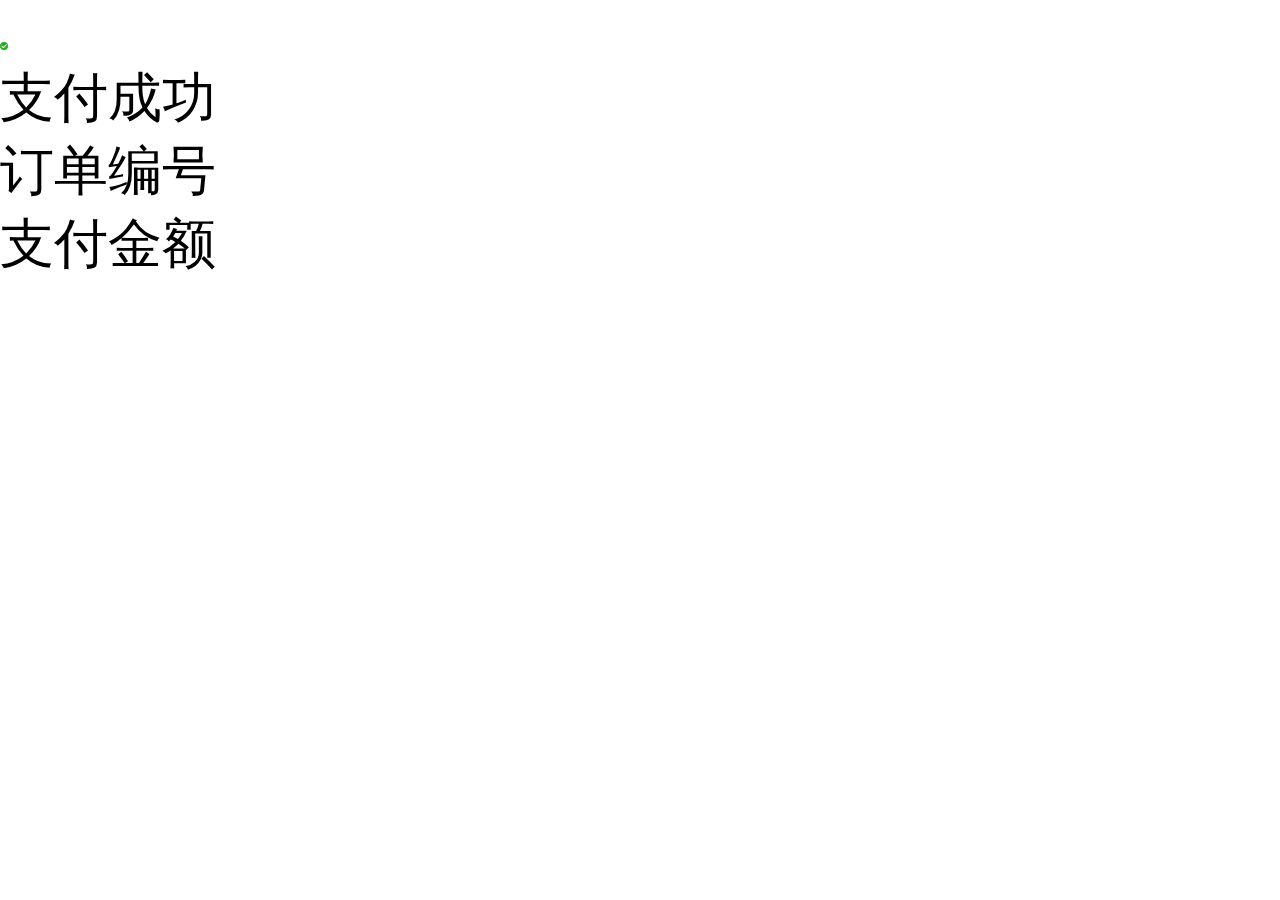
<file: pay/success/success.html>
<!DOCTYPE html>
<html lang="en">
<head>
    <meta charset="UTF-8">
    <meta name="viewport" content="width=device-width, initial-scale=1.0, maximum-scale=1.0, user-scalable=no">
    <meta http-equiv="X-UA-Compatible" content="IE=edge">
    <meta name="format-detection" content="telephone=no, address=no">
    <meta name="apple-mobile-web-app-capable" content="yes" /> <!-- apple devices fullscreen -->
    <meta name="apple-touch-fullscreen" content="yes"/>
    <meta name="apple-mobile-web-app-status-bar-style" content="black-translucent" />
    <link rel="stylesheet" href="success.css"/>
    <script src="../js/fontSize.js"></script>
    <title>支付金额</title>
</head>

<body>
<div class="cont bor">
    <div class="center">
        <img src="success.png" class="suc_icon"/>
        <p class="suc_text">支付成功</p >
    </div>
</div>
<div class="mes_detail">
    <div class="mes_area bor clear">
        <span class="font fl">订单编号</span>
        <span class="num_fon fr"></span>
    </div>
    <div class="mes_area bor clear">
        <span class="font fl">支付金额</span>
        <span class="num_fon fr"></span>
    </div>
</div>
</body>
</html>
</file>
<file: pay/css/index.css>
html{font-family:"微软雅黑",Arial,sans-serif}body,div,dl,dt,dd,ul,ol,li,h1,h2,h3,h4,h5,h6,form,fieldset,input,button,textarea,p,th,td{padding:0;margin:0;font-family:Microsoft YaHei,sans-serif,Arial}table{border-collapse:collapse;border-spacing:0}fieldset,img{border:0}a{text-decoration:none;color:#000;outline:0}li{list-style:none}caption,th{text-align:left}h1,h2,h3,h4,h5,h6{font-weight:normal}input,button,textarea,select,optgroup,option{font-family:inherit;font-size:inherit;font-style:inherit;font-weight:inherit}input,button,textarea,select{*font-size:100%}.clear:after{display:block;content:"clear";height:0;clear:both;overflow:hidden;visibility:hidden}.clear{zoom:1}body{background-color:#f3f3f3}.bgw{background-color:#fff}.fl{float:left}.fr{float:right}.cl{clear:left}.cr{clear:right}.fs32{font-size:.426667rem}.pad4{padding:.4rem .4rem 0 .4rem}.pd{padding-bottom:.506667rem}.mt4{margin-top:.4rem}.mt56{margin-top:.746666rem}.pos_re{position:relative}.pos_ab{position:absolute}.shop_img{width:1.2rem;height:1.2rem;border-radius:50%}.shop{color:#333;height:1.2rem;line-height:1.2rem;margin-left:.466667rem}.input_money{border:1px solid #454545;height:2.773333rem;border-radius:.266667rem;padding:.48rem 0 0 .373333rem;color:#333}.num{width:80%;border:0}.pay_btn{color:#fff;font-size:.453333rem;height:1.333333rem;width:9.2rem;border:0;background-color:#1baf22;border-radius:.266667rem;-webkit-appearance:none;margin-top:1.16rem}.line{width:2.293333rem;height:1px;background-color:#b6b5b5;top:0;bottom:0;margin:auto}.support{font-size:.32rem;width:9.2rem;text-align:center;color:#b6b5b5}.l1{left:0}.l2{right:0}.theme-popover-mask{z-index:9998;position:fixed;top:0;left:0;width:100%;height:100%;background:rgba(0,0,0,0.4);display:none}.theme-popover{z-index:9999;position:fixed;top:50%;left:50%;margin-top:-2rem;margin-left:-4rem;width:8rem;height:4rem;border-radius:10px;border:solid 1px #666;background-color:#fff;display:none;box-shadow:0 0 .133333rem #666}.theme-poptit{height:1rem;line-height:1rem;position:relative;font-size:.426666rem;font-weight:bold;text-align:center}.theme-popbod{text-align:center;border-bottom:1px solid #ddd;height:1.8rem;font-size:.32rem;line-height:1.8rem}.close{font-size:.32rem;text-align:center;height:1.2rem;line-height:1.2rem}
</file>
<file: pay/keyPlug/css/index.css>
html{font-family:"微软雅黑",Arial,sans-serif}body,div,dl,dt,dd,ul,ol,li,h1,h2,h3,h4,h5,h6,form,fieldset,input,button,textarea,p,th,td{padding:0;margin:0;font-family:Microsoft YaHei,sans-serif,Arial}table{border-collapse:collapse;border-spacing:0}fieldset,img{border:0}a{text-decoration:none;color:#000;outline:0}li{list-style:none}caption,th{text-align:left}h1,h2,h3,h4,h5,h6{font-weight:normal}input,button,textarea,select,optgroup,option{font-family:inherit;font-size:inherit;font-style:inherit;font-weight:inherit}input,button,textarea,select{*font-size:100%}.clear:after{display:block;content:"clear";height:0;clear:both;overflow:hidden;visibility:hidden}.clear{zoom:1}body{background-color:#f3f3f3}.bgw{background-color:#fff}.fl{float:left}.fr{float:right}.cl{clear:left}.cr{clear:right}.fs32{font-size:.426667rem}.pad4{padding:.4rem .4rem 0 .4rem}.pd{padding-bottom:.506667rem}.mt4{margin-top:.4rem}.mt56{margin-top:.746666rem}.pos_re{position:relative}.pos_ab{position:absolute}.shop_img{width:1.2rem;height:1.2rem;border-radius:50%}.shop{color:#333;height:1.2rem;line-height:1.2rem;margin-left:.466667rem}.input_money{border:1px solid #454545;height:2.773333rem;border-radius:.266667rem;padding:.48rem 0 0 .373333rem;color:#333}.num{width:80%;border:0}.pay_btn{color:#fff;font-size:.453333rem;height:1.333333rem;width:9.2rem;border:0;background-color:#1baf22;border-radius:.266667rem;-webkit-appearance:none;margin-top:1.16rem}.line{width:2.293333rem;height:1px;background-color:#b6b5b5;top:0;bottom:0;margin:auto}.support{font-size:.32rem;width:9.2rem;text-align:center;color:#b6b5b5}.l1{left:0}.l2{right:0}.theme-popover-mask{z-index:9998;position:fixed;top:0;left:0;width:100%;height:100%;background:rgba(0,0,0,0.4);display:none}.theme-popover{z-index:9999;position:fixed;top:50%;left:50%;margin-top:-2rem;margin-left:-4rem;width:8rem;height:4rem;border-radius:10px;border:solid 1px #666;background-color:#fff;display:none;box-shadow:0 0 .133333rem #666}.theme-poptit{height:1rem;line-height:1rem;position:relative;font-size:.426666rem;font-weight:bold;text-align:center}.theme-popbod{text-align:center;border-bottom:1px solid #ddd;height:1.8rem;font-size:.32rem;line-height:1.8rem}.close{font-size:.32rem;text-align:center;height:1.2rem;line-height:1.2rem}
</file>
<file: pay/keyPlug/css/key.css>
.head article{color:#fff;font-size:18px;}
#mdiv1{position:absolute;z-index:1;left:20px;top:4px;font-size:24px;color:#0388d1;}
#key{position:fixed;left:0;bottom:0;height:208px;background:#eee;width:100%;display:block;}
.foot_key{width:100%;height:208px;background:#eee;moz-user-select: -moz-none;-moz-user-select: none;-o-user-select:none;-khtml-user-select:none;-webkit-user-select:none;-ms-user-select:none;user-select:none;}
.tab_key{width:100%;border-collapse: collapse;}
.tab_key tr td{width:25%;text-align: center;line-height: 50px;font-size: 24px;background: #fff;position: relative;}
.tab_key tr td:after{content: "";position: absolute;left: 0;top: 0;width: 200%;height: 200%;border-right: 1px solid #ccc;border-top: 1px solid #ccc;-webkit-box-sizing: border-box;box-sizing: border-box;-webkit-transform: scale(0.5);transform: scale(0.5);-webkit-transform-origin: left top;transform-origin: left top;}
.shuru {position: relative;margin-bottom: 10px;  }
.show {border: none;width: 95%;height: 40px;font-size: 25px;line-height: 40px;border-bottom: 1px solid #CFCFCF;text-indent: 30px;outline: none;white-space: pre;overflow-x: scroll;}
.rmb{position: absolute;top: 5px;font-size: 25px;}
.form_edit> div {margin-bottom: 2px;margin-right: 0.5%;float: left;width: 33%;height: 45px;text-align: center;color: #333;line-height: 45px;font-size: 18px;font-weight: 600;background-color: #fff;border-radius: 5px;}
</file>
<file: pay/big/big.css>
html{font-family:"微软雅黑",Arial,sans-serif}
body,div,dl,dt,dd,ul,ol,li,h1,h2,h3,h4,h5,h6,form,fieldset,input,button,textarea,p,th,td{padding:0;margin:0;font-family:Microsoft YaHei,sans-serif,Arial}
table{border-collapse:collapse;border-spacing:0}
fieldset,img{border:0}
a{text-decoration:none;color:#000;outline:none}
li{list-style:none;}
caption,th{text-align:left}
h1,h2,h3,h4,h5,h6{font-weight:normal;}
input,button,textarea,select,optgroup,option{font-family:inherit;font-size:inherit;font-style:inherit;font-weight:inherit}
input,button,textarea,select{*font-size:100%}
.clear:after{
    display:block;
    content:"clear";
    height:0;
    clear:both;
    overflow:hidden;
    visibility:hidden;
}
.clear{zoom:1;}

.mask{
    z-index: 9998;
    position: fixed;
    top: 0;
    left: 0;
    width: 100%;
    height: 100%;
    background: rgba(0,0,0,0.4);
    display: none;
}
.alert_pover{
    z-index: 9999;
    position: fixed;
    top: 50%;
    left: 50%;
    margin-top: -2rem;
    margin-left: -4rem;
    width: 8rem;
    height: 4rem;
    border-radius: 10px;
    border: solid 1px #666;
    background-color: #fff;
    box-shadow: 0 0 .133333rem #666;
}
.theme-poptit {
    height: 1rem;
    line-height: 1rem;
    position: relative;
    font-size: .426666rem;
    font-weight: bold;
    text-align: center;
}
.theme-popbod{
    text-align: center;
    border-bottom: 1px solid #ddd;
    height: 1.8rem;
    font-size: .32rem;
    line-height: 1.8rem;
}
.close{
    font-size: .32rem;
    text-align: center;
    height: 1.2rem;
    line-height: 1.2rem;;
}
</file>
<file: pay/keyPlug/css/success.css>
html{font-family:"微软雅黑",Arial,sans-serif}
body,div,dl,dt,dd,ul,ol,li,h1,h2,h3,h4,h5,h6,form,fieldset,input,button,textarea,p,th,td{padding:0;margin:0;font-family:Microsoft YaHei,sans-serif,Arial}
table{border-collapse:collapse;border-spacing:0}
fieldset,img{border:0}
a{text-decoration:none;color:#000;outline:none}
li{list-style:none;}
caption,th{text-align:left}
h1,h2,h3,h4,h5,h6{font-weight:normal;}
input,button,textarea,select,optgroup,option{font-family:inherit;font-size:inherit;font-style:inherit;font-weight:inherit}
input,button,textarea,select{*font-size:100%}
.clear:after{
    display:block;
    content:"clear";
    height:0;
    clear:both;
    overflow:hidden;
    visibility:hidden;
}
.clear{zoom:1;}

.fl{float: left;}
.fr{float: right;}
body{
    background-color: #F3F3F3;
}
.bor{
    border-bottom: 1px solid #E6E6E7;
}
.cont{
    width: 100%;
    height: 4.373333rem;
    background-color: #ffffff;
    position: relative;
}
.suc_icon{
    width: 1.426667rem;
    height: 1.426667rem;
}
.suc_text{
    font-size: 0.533333rem;
    width: 2.226667rem;
}
.center{
    width: 2.226667rem;
    height: 2.56rem;
    text-align: center;
    position: absolute;
    top: 0;
    left: 0;
    right: 0;
    bottom: 0;
    margin: auto;
}
.mes_detail{
    margin-top: 0.4rem;
    background-color: #ffffff;
}
.font{
    font-size: 0.426667rem;
    color: #666666;
}
.num_fon{
    font-size: 0.426667rem;
    color: #333333;
}
.mes_area{
    height: 1.373333rem;
    line-height: 1.373333rem;
    padding: 0 0.266667rem;
}
</file>
<file: pay/success/success.css>
html{font-family:"微软雅黑",Arial,sans-serif}
body,div,dl,dt,dd,ul,ol,li,h1,h2,h3,h4,h5,h6,form,fieldset,input,button,textarea,p,th,td{padding:0;margin:0;font-family:Microsoft YaHei,sans-serif,Arial}
table{border-collapse:collapse;border-spacing:0}
fieldset,img{border:0}
a{text-decoration:none;color:#000;outline:none}
li{list-style:none;}
caption,th{text-align:left}
h1,h2,h3,h4,h5,h6{font-weight:normal;}
input,button,textarea,select,optgroup,option{font-family:inherit;font-size:inherit;font-style:inherit;font-weight:inherit}
input,button,textarea,select{*font-size:100%}
.clear:after{
    display:block;
    content:"clear";
    height:0;
    clear:both;
    overflow:hidden;
    visibility:hidden;
}
.clear{zoom:1;}

.suc_icon{
    width: 0.142667rem;
    height: 0.142667rem;
}
</file>
